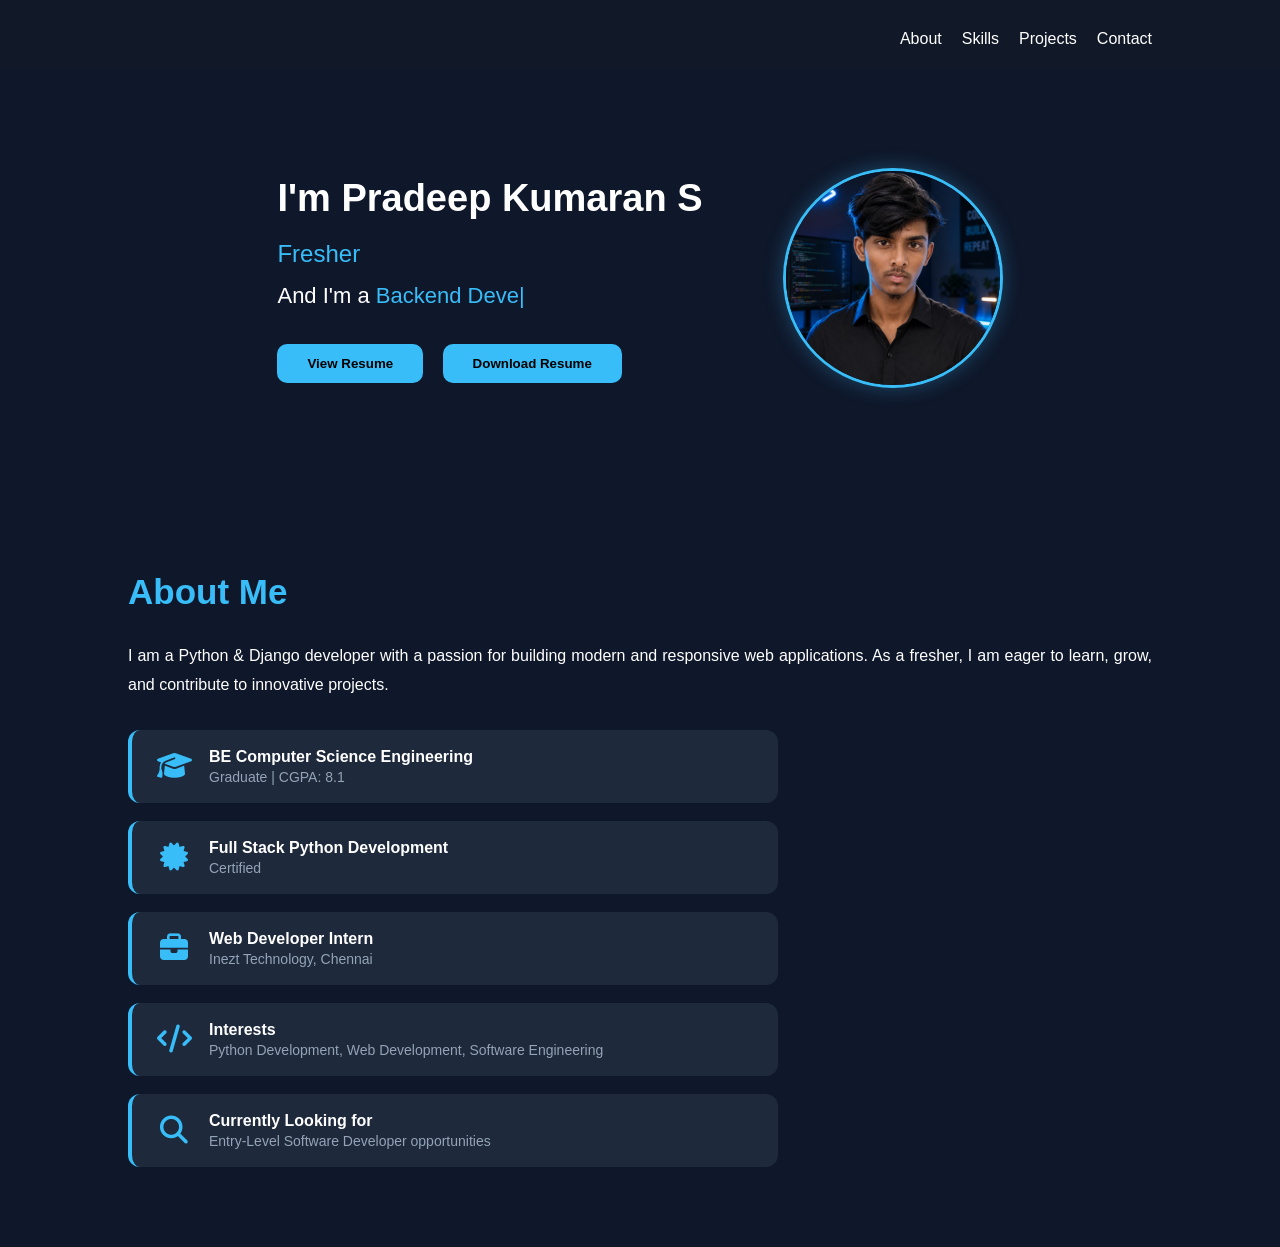
<file: index.html>
<!DOCTYPE html>
<html lang="en">

<head>
    <meta charset="UTF-8">
    <meta name="viewport" content="width=device-width, initial-scale=1.0">
    <title>Pradeep Portfolio</title>

    <link rel="stylesheet" href="https://cdnjs.cloudflare.com/ajax/libs/font-awesome/6.5.1/css/all.min.css">
    <link rel="stylesheet" href="style.css">
</head>

<body>

    <!-- Navbar -->
    <nav>
        <ul>
            <li><a href="#about">About</a></li>
            <li><a href="#skills">Skills</a></li>
            <li><a href="#projects">Projects</a></li>
            <li><a href="#contact">Contact</a></li>
        </ul>
    </nav>

    <!-- Hero Section -->
    <section class="hero">

        <div class="hero-text">
            <h1>I'm Pradeep Kumaran S</h1>
            <p class="fresher-line">Fresher</p>
            <p class="typing-line">And I'm a <span class="typed-text"></span><span class="cursor">|</span></p>
            <button onclick="viewResume()">View Resume</button>
            <button onclick="downloadResume()">Download Resume</button>
        </div>

        <div class="hero-image">
            <img src="images/profile1.jpeg" alt="profile">
        </div>

    </section>

    <!-- About -->
    <section id="about" class="section">

        <h2>About Me</h2>

        <p>
            I am a Python & Django developer with a passion for building modern and responsive web applications. As a fresher, I am eager to learn, grow, and contribute to innovative projects.
        </p>

        <div class="about-details">
            <div class="detail-item">
                <i class="fas fa-graduation-cap"></i>
                <div>
                    <strong>BE Computer Science Engineering</strong>
                    <span>Graduate | CGPA: 8.1</span>
                </div>
            </div>
            <div class="detail-item">
                <i class="fas fa-certificate"></i>
                <div>
                    <strong>Full Stack Python Development</strong>
                    <span>Certified</span>
                </div>
            </div>
            <div class="detail-item">
                <i class="fas fa-briefcase"></i>
                <div>
                    <strong>Web Developer Intern</strong>
                    <span>Inezt Technology, Chennai</span>
                </div>
            </div>
            <div class="detail-item">
                <i class="fas fa-code"></i>
                <div>
                    <strong>Interests</strong>
                    <span>Python Development, Web Development, Software Engineering</span>
                </div>
            </div>
            <div class="detail-item">
                <i class="fas fa-search"></i>
                <div>
                    <strong>Currently Looking for</strong>
                    <span>Entry-Level Software Developer opportunities</span>
                </div>
            </div>
        </div>

    </section>

    <!-- Skills -->
    <section id="skills" class="section hidden">

        <h2>Skills</h2>

        <div class="skill-legend">
            <span><span class="dot advanced"></span> Advanced</span>
            <span><span class="dot intermediate"></span> Intermediate</span>
            <span><span class="dot beginner"></span> Beginner</span>
        </div>

        <div class="skill-group">
            <h3>Advanced</h3>
            <div class="skills-container">
                <div class="skill advanced"><i class="fab fa-python"></i> Python</div>
                <div class="skill advanced"><i class="fab fa-html5"></i> HTML5</div>
                <div class="skill advanced"><i class="fab fa-css3-alt"></i> CSS3</div>
                <div class="skill advanced"><i class="fas fa-code"></i> VS Code</div>
            </div>
        </div>

        <div class="skill-group">
            <h3>Intermediate</h3>
            <div class="skills-container">
                <div class="skill intermediate"><i class="fab fa-python"></i> Django</div>
                <div class="skill intermediate"><i class="fab fa-js"></i> JavaScript</div>
                <div class="skill intermediate"><i class="fab fa-bootstrap"></i> Bootstrap</div>
                <div class="skill intermediate"><i class="fas fa-database"></i> MySQL</div>
                <div class="skill intermediate"><i class="fas fa-database"></i> SQLite</div>
                <div class="skill intermediate"><i class="fab fa-git-alt"></i> Git</div>
                <div class="skill intermediate"><i class="fab fa-github"></i> GitHub</div>
            </div>
        </div>

        <div class="skill-group">
            <h3>Beginner</h3>
            <div class="skills-container">
                <div class="skill beginner"><i class="fab fa-react"></i> React JS</div>
            </div>
        </div>

    </section>

    <!-- Projects -->
    <section id="projects" class="section hidden">

        <h2>Projects</h2>

        <div class="projects-container">

            <div class="project-card">
                <div class="project-info">
                    <h3>Login Page</h3>
                    <p>A clean and responsive login form built with HTML & CSS. Features a modern dark UI with username/password fields and a forgot password link.</p>
                    <div class="project-tech">
                        <span>HTML</span>
                        <span>CSS</span>
                    </div>
                    <div class="project-links">

                        <a href="https://github.com/pradeepcodes-design/projects" target="_blank"><i class="fab fa-github"></i> GitHub Project</a>

                        <a href="projects/login/index.html" target="_blank"><i class="fas fa-external-link-alt"></i> Live Demo</a>

                    </div>
                </div>
            </div>

            <div class="project-card">
                <div class="project-info">
                    <h3>Zomato Landing Page</h3>
                    <p>A visually appealing Zomato-inspired landing page built with HTML & CSS. Features a hero section, food categories, popular locality listings, and a footer — designed to replicate the look and feel of the food delivery platform.</p>
                    <div class="project-tech">
                        <span>HTML</span>
                        <span>CSS</span>
                    </div>
                    <div class="project-links">
                        <a href="projects/zomato/zomoto.html" target="_blank"><i class="fas fa-external-link-alt"></i> Live Demo</a>
                        <a href="https://github.com/pradeepcodes-design" target="_blank"><i class="fab fa-github"></i> View Profile</a>
                    </div>
                </div>
            </div>

            <div class="project-card">
                <div class="project-info">
                    <h3>Beauty Mart Web Page</h3>
                    <p>A responsive beauty products landing page built with HTML, CSS & JavaScript. Features a dynamic product grid with 6 beauty items loaded from JavaScript, a sticky navigation bar with smooth scrolling, a contact form with validation, and an elegant dark theme with gold accents. Fully responsive across all screen sizes.</p>
                    <div class="project-tech">
                        <span>HTML</span>
                        <span>CSS</span>
                        <span>JavaScript</span>
                    </div>
                    <div class="project-links">
                        <a href="projects/beaty-mart/index.html" target="_blank"><i class="fas fa-external-link-alt"></i> Live Demo</a>
                        <a href="https://github.com/pradeepcodes-design/beaty_mart" target="_blank"><i class="fab fa-github"></i> GitHub</a>
                    </div>
                </div>
            </div>

            <div class="project-card">
                <div class="project-info">
                    <h3>Simple Calculator</h3>
                    <p>A clean and functional calculator built with HTML, CSS & JavaScript. Supports basic operations (+, -, *, /), clear, delete, and error handling — with a modern purple gradient design and color-coded buttons.</p>
                    <div class="project-tech">
                        <span>HTML</span>
                        <span>CSS</span>
                        <span>JavaScript</span>
                    </div>
                    <div class="project-links">
                        <a href="https://github.com/pradeepcodes-design/calculator" target="_blank"><i class="fab fa-github"></i> GitHub Project</a>
                        <a href="projects/calculator/index.html" target="_blank"><i class="fas fa-external-link-alt"></i> Live Demo</a>
                    </div>
                </div>
            </div>

            <div class="project-card">
                <div class="project-info">
                    <h3>ShopCart – E-Commerce Web Application</h3>
                    <p>A responsive e-commerce platform that allows users to browse products, manage shopping carts, and place orders efficiently. Built using Python, Django, HTML, CSS, JavaScript, and Bootstrap to deliver a seamless online shopping experience.</p>
                    <div class="project-tech">
                        <span>Python</span>
                        <span>Django</span>
                        <span>HTML5</span>
                        <span>CSS3</span>
                        <span>JavaScript</span>
                        <span>Bootstrap</span>
                        <span>SQLite</span>
                    </div>
                    <div class="project-links">
                        <a href="https://github.com/pradeepcodes-design" target="_blank"><i class="fab fa-github"></i> View Profile</a>
                    </div>
                </div>
            </div>

            <div class="project-card">
                <div class="project-info">
                    <h3>Student Management System</h3>
                    <p>A Django-based web application for managing student records and marks. Supports CRUD operations, marks entry with auto-calculated total, percentage, grade, and pass/fail results, along with a search feature.</p>
                    <div class="project-tech">
                        <span>Python</span>
                        <span>Django</span>
                        <span>HTML5</span>
                        <span>CSS3</span>
                        <span>SQLite</span>
                    </div>
                    <div class="project-links">
                        <a href="https://github.com/pradeepcodes-design" target="_blank"><i class="fab fa-github"></i> View Profile</a>
                    </div>
                </div>
            </div>

        </div>

    </section>

    <!-- Contact -->
    <section id="contact" class="section contact-section hidden">

        <h2>Contact</h2>

        <div class="contact-links">
            <a href="mailto:ppradeep70898@gmail.com" class="contact-item">
                <i class="fa-solid fa-envelope"></i>
                <span>ppradeep70898@gmail.com</span>
            </a>

            <a href="https://www.linkedin.com/in/pradeep-kumaran" target="_blank" rel="noopener noreferrer" class="contact-item">
                <i class="fa-brands fa-linkedin"></i>
                <span>LinkedIn</span>
            </a>

            <a href="https://github.com/pradeepcodes-design" target="_blank" rel="noopener noreferrer" class="contact-item">
                <i class="fa-brands fa-github"></i>
                <span>GitHub</span>
            </a>

            <a href="https://www.naukri.com/mnjuser/profile/s-pradeep-kumaran" target="_blank" rel="noopener noreferrer" class="contact-item">
                <i class="fa-solid fa-briefcase"></i>
                <span>Naukri</span>
            </a>

            <div class="contact-item">
                <i class="fa-solid fa-location-dot"></i>
                <span>Vellore, Tamil Nadu | Open to Remote</span>
            </div>
        </div>

    </section>

    <script src="script.js"></script>

</body>

</html>
</file>
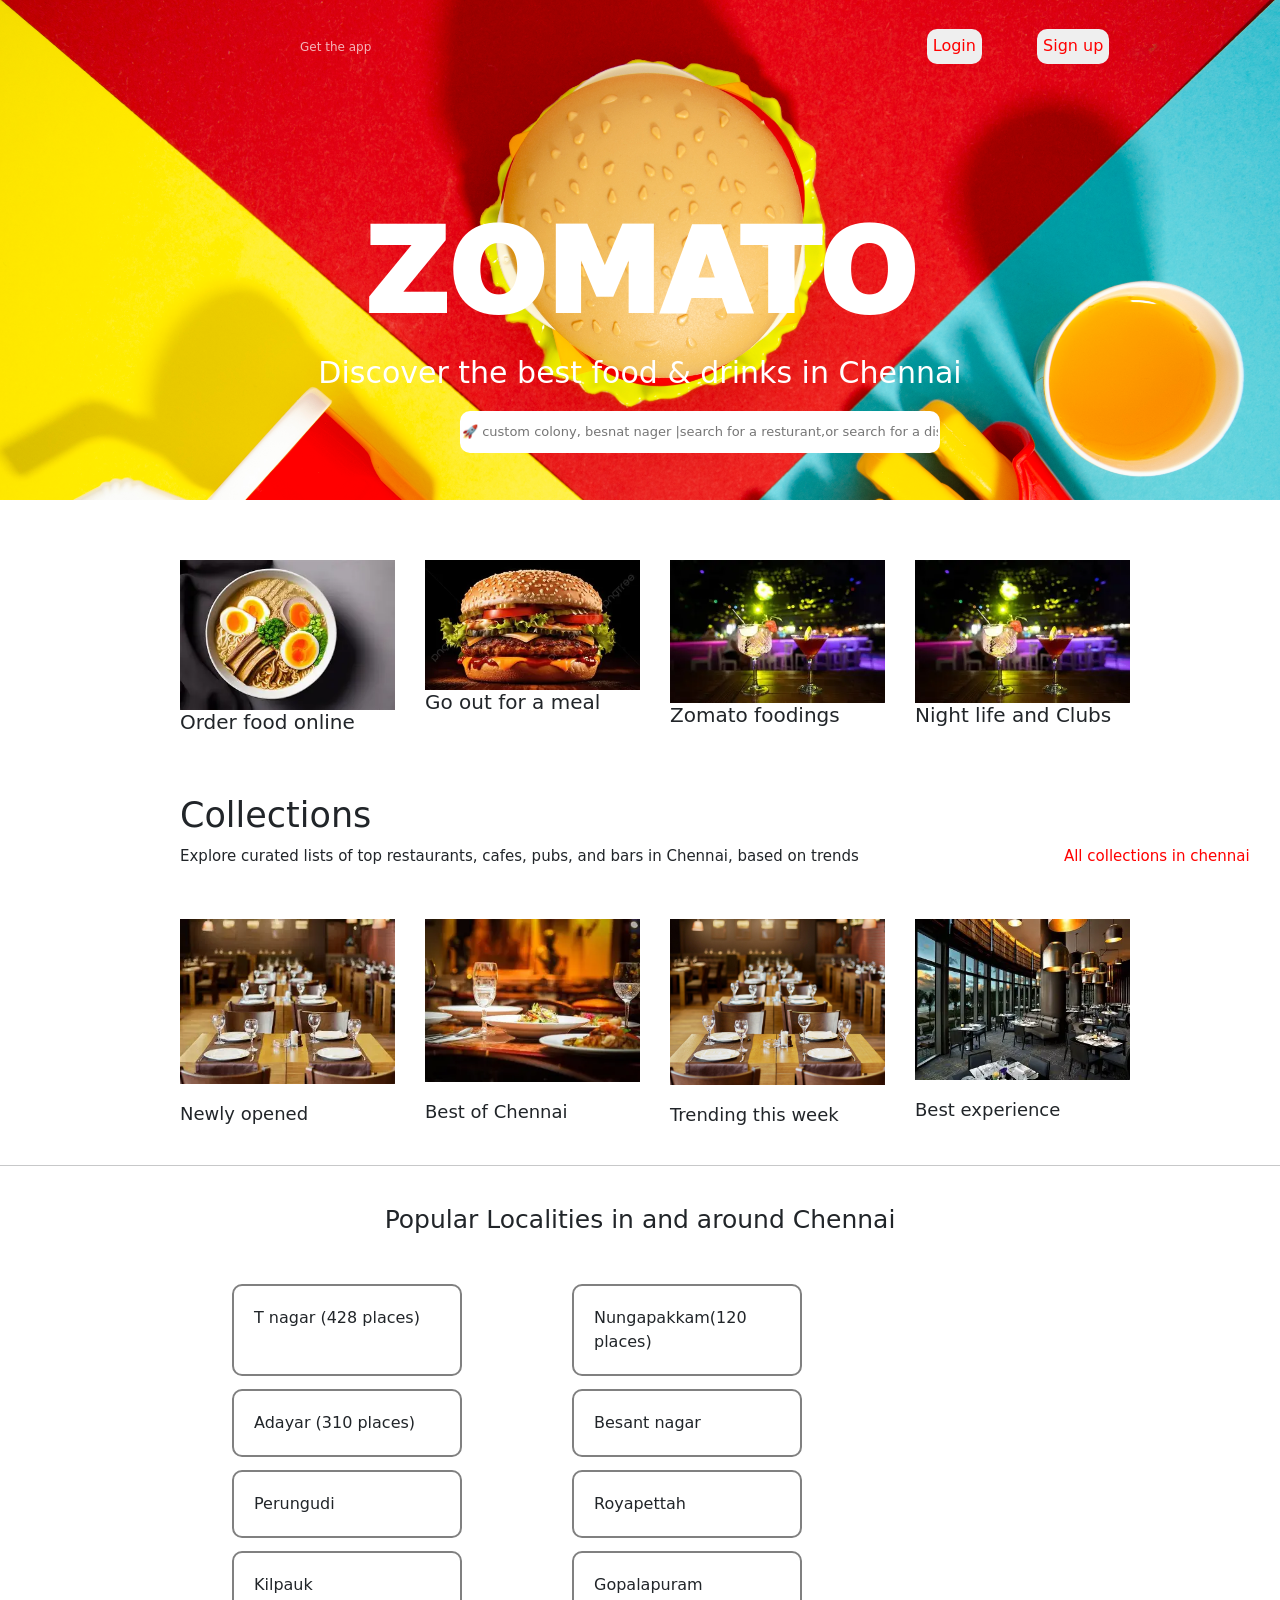
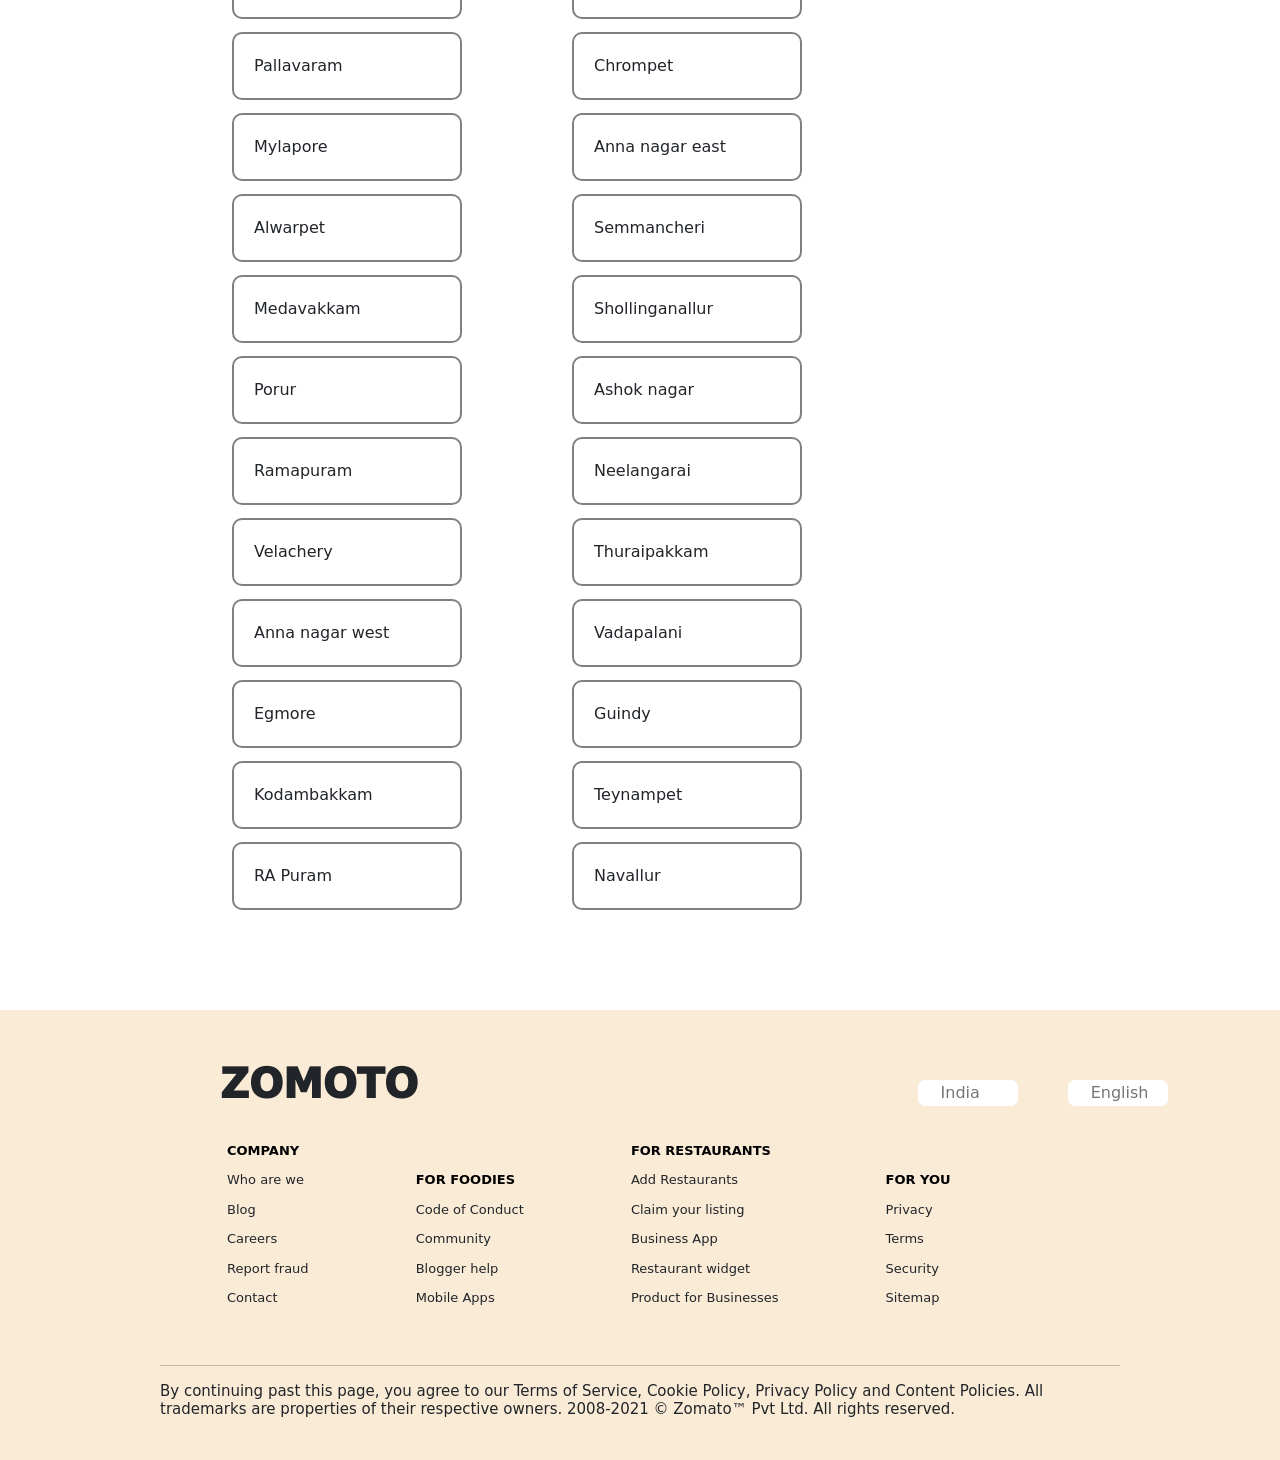
<file: zomato/zomoto.html>
<!DOCTYPE html>
<html lang="en">
<head>
    <meta charset="UTF-8">
    <meta name="viewport" content="width=device-width, initial-scale=1.0">
    <title>zomoto web page</title>
    <link rel="stylesheet" href="./zomoto.css">
    <link href="https://cdn.jsdelivr.net/npm/bootstrap@5.3.8/dist/css/bootstrap.min.css" rel="stylesheet" integrity="sha384-sRIl4kxILFvY47J16cr9ZwB07vP4J8+LH7qKQnuqkuIAvNWLzeN8tE5YBujZqJLB" crossorigin="anonymous">
</head>
<body>
    

    <div class="header" style="background-image: url(./images/fastfood4.png.jpg);">

       
        <h2>Get the app </h2>
        <button class="lg">Login</button> 
        <button class="su">Sign up</button>


        <h1>ZOMATO</h1>
        <p>Discover the best food & drinks in Chennai</p>
        <input type="text" placeholder="🚀 custom colony, besnat nager |search for a resturant,or search for a dish" >
    </div>



    <div class="cardcontent">

        <div class="card1" style="width: 14rem;">
  <img src="./images/card2.webp" class="card-img-top" alt="...">
  <div class="card-body">
    <h5 class="card-title">Order food online</h5>
  </div>
</div>
    



      <div class="card2" style="width: 14rem;">
  <img src="./images/card6.webp" class="card-img-top" alt="...">
  <div class="card-body">
    <h5 class="card-title">Go out for a meal</h5>
  </div>
</div>



    <div class="card3" style="width: 14rem;">
  <img src="./images/card4.webp" class="card-img-top" alt="...">
  <div class="card-body">
    <h5 class="card-title">Zomato foodings</h5>
  </div>
</div>


    <div class="card4" style="width: 14rem;">
  <img src="./images/card4.webp" class="card-img-top" alt="...">
  <div class="card-body">
    <h5 class="card-title">Night life and Clubs</h5>
  </div>
</div>

    </div>


    <div class="content">

      <h3>Collections</h3>
      <p class="p1">Explore curated lists of top restaurants, cafes, pubs, and bars in Chennai, based on trends</p>
      <p class="p2">All collections in chennai</p>


    </div>


    <div class="details">
     <div class="carda" style="width: 14rem;">
  <img src="./images/carda.webp" class="card-img-top" alt="...">
  <div class="card-body">
    <h5 class="card-title">Newly opened</h5>
  
  </div>
</div>
    



      <div class="cardb" style="width: 14rem;">
  <img src="./images/cardb.webp" class="card-img-top" alt="...">
  <div class="card-body">
    <h5 class="card-title">Best of Chennai</h5>
    
  </div>
</div>



    <div class="cardc" style="width: 14rem;">
  <img src="./images/carde.jpg" class="card-img-top" alt="...">
  <div class="card-body">
    <h5 class="card-title">Trending this week</h5>
    
  </div>
</div>


    <div class="cardd" style="width: 14rem;">
  <img src="./images/cardd.webp" class="card-img-top" alt="...">
  <div class="card-body">
    <h5 class="card-title">Best experience</h5>
    
  </div>
</div>


    </div>


  <br>
  <hr>
  <p class="p3">Popular Localities in and around Chennai</p>

  <div class="boxes">

    <ul>
      <li>T nagar (428 places)</li>
      <li>Nungapakkam(120 places)</li>
      <li>Adayar (310 places)</li>
      <li>Besant nagar</li>
      <li>Perungudi</li>
      <li>Royapettah</li>
      <li>Kilpauk</li>
      <li>Gopalapuram</li>
      <li>Pallavaram</li>
      <li>Chrompet</li>
      <li>Mylapore</li>
      <li>Anna nagar east</li>
      <li>Alwarpet</li>
      <li>Semmancheri</li>
      <li>Medavakkam</li>
      <li>Shollinganallur</li>
      <li>Porur</li>
      <li>Ashok nagar</li>
      <li>Ramapuram</li>
      <li>Neelangarai</li>
      <li>Velachery</li>
      <li>Thuraipakkam</li>
      <li>Anna nagar west</li>
      <li>Vadapalani</li>
      <li>Egmore</li>
      <li>Guindy</li>
      <li>Kodambakkam</li>
      <li>Teynampet</li>
      <li>RA Puram</li>
      <li>Navallur</li>
    </ul>
  </div>


  <div class="footer">


    <h1 class="title">ZOMOTO</h1>
    <input  type="text" placeholder="    India">
    <input  type="text" placeholder="    English">


    <ul class="end">
      <li style="color: black;"><b>COMPANY</b></li>
      <li>Who are we</li>
      <li>Blog</li>
      <li>Careers</li>
      <li>Report fraud</li>
      <li>Contact</li>
    </ul>

    <ul class="end2">
   

      <li style="color: black;"><b>FOR FOODIES</b></li>
      <li>Code of Conduct</li>
      <li>Community</li>
      <li>Blogger help</li>
      <li>Mobile Apps</li>
      <li></li>
      <li></li>
    </ul>


    <ul class="end3">
      <li style="color: black;"><b>FOR RESTAURANTS</b></li>
      <li>Add Restaurants</li>
      <li>Claim your listing</li>
      <li>Business App</li>
      <li>Restaurant widget</li>
      <li>Product for Businesses</li>
    </ul>



    <ul class="end4">
      <li style="color: black;"><b>FOR YOU</b></li>
      <li>Privacy</li>
      <li>Terms</li>
      <li>Security</li>
      <li>Sitemap</li>
      
    </ul>




    <hr class="line">
    <h4>By continuing past this page, you agree to our Terms of Service, Cookie Policy, Privacy Policy and Content Policies. All trademarks are properties of their respective owners. 2008-2021 © Zomato™ Pvt Ltd. All rights reserved.</h4>
  </div>

    


    
   



    








    <script src="https://cdn.jsdelivr.net/npm/bootstrap@5.3.8/dist/js/bootstrap.bundle.min.js" integrity="sha384-FKyoEForCGlyvwx9Hj09JcYn3nv7wiPVlz7YYwJrWVcXK/BmnVDxM+D2scQbITxI" crossorigin="anonymous"></script>
</body>
</html>
</file>
<file: style.css>
*{
    margin:0;
    padding:0;
    box-sizing:border-box;
}

body{
    font-family:Arial, sans-serif;
    background:#0f172a;
    color:white;
}

/* Navbar */

nav{
    display:flex;
    justify-content:flex-end;
    align-items:center;
    padding:30px 10% 20px;
    background:#111827;
    position:sticky;
    top:0;
}

nav ul{
    display:flex;
    list-style:none;
    gap:20px;
}

nav a{
    color:white;
    text-decoration:none;
}

nav a:hover{
    color:#38bdf8;
}

/* Hero */

.hero{
    display:flex;
    justify-content:center;
    align-items:center;
    gap:80px;
    padding:100px 10%;
}

.hero-text{
    max-width:500px;
}

.hero h1{
    font-size:38px;
    white-space:nowrap;
}

.hero p{
    font-size:24px;
    color:#38bdf8;
    margin-top:20px;
}

.hero .greeting{
    font-size:18px;
    color:white;
    margin-top:0;
}

.fresher-line{
    font-size:20px;
    color:#94a3b8;
    margin-top:10px;
}

.hero .typing-line{
    font-size:22px;
    color:white;
    margin-top:15px;
}

.typed-text{
    color:#38bdf8;
}

.cursor{
    color:#38bdf8;
    animation:blink 0.7s infinite;
}

@keyframes blink{
    0%,50%{opacity:1;}
    51%,100%{opacity:0;}
}

.hero button{
    margin-top:35px;
    margin-right:15px;
    padding:12px 30px;
    border:none;
    border-radius:10px;
    background:#38bdf8;
    color:black;
    font-weight:bold;
    cursor:pointer;
    transition:transform 0.3s, box-shadow 0.3s, background 0.3s, color 0.3s;
}

.hero button:hover{
    transform:translateY(-3px);
    box-shadow:0 5px 15px rgba(56,189,248,0.4);
    background:white;
    color:#0f172a;
}

.hero-image img{
    width:220px;
    height:220px;
    border-radius:50%;
    object-fit:cover;
    object-position:50% 30%;
    border:3px solid #38bdf8;
    box-shadow:0 0 20px rgba(56,189,248,0.3);
    transition:transform 0.3s, box-shadow 0.3s;
}

.hero-image img:hover{
    transform:scale(1.05);
    box-shadow:0 0 30px rgba(56,189,248,0.6);
}

/* Sections */

.section{
    padding:80px 10%;
}

.hidden{
    display:none;
}

h2{
    margin-bottom:30px;
    color:#38bdf8;
    font-size:35px;
}

#about p{
    line-height:1.8;
    text-align:justify;
}

/* About Details */

.about-details{
    display:flex;
    flex-direction:column;
    gap:18px;
    margin-top:30px;
    max-width:650px;
}

.detail-item{
    display:flex;
    align-items:center;
    gap:15px;
    background:#1e293b;
    padding:18px 22px;
    border-radius:12px;
    border-left:4px solid #38bdf8;
    transition:transform 0.3s, box-shadow 0.3s;
}

.detail-item:hover{
    transform:translateX(5px);
    box-shadow:0 4px 15px rgba(56,189,248,0.2);
}

.detail-item i{
    font-size:28px;
    color:#38bdf8;
    min-width:40px;
    text-align:center;
}

.detail-item div{
    display:flex;
    flex-direction:column;
    gap:3px;
}

.detail-item strong{
    font-size:16px;
    color:white;
}

.detail-item span{
    font-size:14px;
    color:#94a3b8;
}

/* Skills */

.skill-legend{
    display:flex;
    gap:25px;
    margin-bottom:30px;
    flex-wrap:wrap;
}

.skill-legend span{
    display:flex;
    align-items:center;
    gap:8px;
    font-size:14px;
    color:#94a3b8;
}

.dot{
    width:12px;
    height:12px;
    border-radius:50%;
    display:inline-block;
}

.dot.advanced{background:#22c55e;}
.dot.intermediate{background:#eab308;}
.dot.beginner{background:#3b82f6;}

.skill-group{
    margin-bottom:30px;
}

.skill-group h3{
    font-size:18px;
    color:#94a3b8;
    margin-bottom:15px;
    padding-left:5px;
    border-left:3px solid #38bdf8;
    padding-left:12px;
}

.skills-container{
    display:flex;
    flex-wrap:wrap;
    gap:15px;
}

.skill{
    background:#1e293b;
    padding:20px 28px;
    border-radius:12px;
    display:flex;
    align-items:center;
    gap:10px;
    font-size:14px;
    font-weight:600;
    box-shadow:0 4px 10px rgba(0,0,0,0.2);
    transition:transform 0.3s, box-shadow 0.3s, background 0.3s, color 0.3s;
    border-bottom:3px solid transparent;
}

.skill.advanced{border-bottom-color:#22c55e;}
.skill.intermediate{border-bottom-color:#eab308;}
.skill.beginner{border-bottom-color:#3b82f6;}

.skill i{
    font-size:24px;
    color:#38bdf8;
    transition:transform 0.3s;
}

.skill:hover{
    transform:translateY(-5px);
    box-shadow:0 5px 15px rgba(56,189,248,0.3);
    background:#38bdf8;
    color:black;
}

.skill:hover i{
    transform:scale(1.2) rotate(10deg);
    color:black;
}

/* Project */

.projects-container{
    display:flex;
    flex-wrap:wrap;
    gap:25px;
}

.project-card{
    background:#1e293b;
    padding:25px;
    border-radius:15px;
    flex:1 1 300px;
    max-width:400px;
    border-bottom:3px solid #38bdf8;
    box-shadow:0 4px 10px rgba(0,0,0,0.2);
    transition:transform 0.3s, box-shadow 0.3s, background 0.3s;
}

.project-card:hover{
    transform:translateY(-5px);
    box-shadow:0 8px 20px rgba(56,189,248,0.3);
    background:#334155;
}

.project-info h3{
    font-size:20px;
    margin-bottom:12px;
    color:#38bdf8;
}

.project-info p{
    font-size:14px;
    line-height:1.6;
    color:#cbd5e1;
    margin-bottom:15px;
}

.project-tech{
    display:flex;
    flex-wrap:wrap;
    gap:8px;
    margin-bottom:18px;
}

.project-tech span{
    background:#0f172a;
    color:#38bdf8;
    padding:4px 12px;
    border-radius:20px;
    font-size:12px;
    font-weight:600;
}

.project-links{
    display:flex;
    gap:15px;
}

.project-links a{
    color:white;
    text-decoration:none;
    font-size:14px;
    font-weight:600;
    transition:color 0.3s;
}

.project-links a:hover{
    color:#38bdf8;
}

.project-links i{
    margin-right:5px;
}

/* Contact */

.contact-section{
    padding:80px 10%;
}

.contact-section h2{
    color:#00d4ff;
    margin-bottom:20px;
    font-size:28px;
}

.resume-buttons{
    display:flex;
    gap:12px;
    margin-bottom:28px;
}

.btn-primary, .btn-secondary{
    padding:10px 20px;
    border-radius:6px;
    text-decoration:none;
    font-weight:600;
    transition:all 0.2s ease;
}

.btn-primary{
    background:#00d4ff;
    color:#0a0a0a;
}

.btn-primary:hover{
    background:#00b8e6;
}

.btn-secondary{
    border:1px solid #00d4ff;
    color:#00d4ff;
}

.btn-secondary:hover{
    background:#00d4ff;
    color:#0a0a0a;
}

.contact-links{
    display:flex;
    flex-direction:column;
    gap:16px;
}

.contact-item{
    display:flex;
    align-items:center;
    gap:12px;
    color:#e0e0e0;
    text-decoration:none;
    font-size:16px;
    transition:color 0.2s ease;
}

.contact-item:hover{
    color:#00d4ff;
}

.contact-item i{
    color:#00d4ff;
    font-size:18px;
    width:20px;
}

/* Mobile */

@media(max-width:768px){
    nav{
        justify-content:center;
        padding:20px 5%;
    }

    nav ul{
        gap:12px;
        flex-wrap:wrap;
        justify-content:center;
    }

    .hero{
        flex-direction:column-reverse;
        text-align:center;
        gap:30px;
        padding:60px 5%;
    }

    .hero h1{
        font-size:28px;
        white-space:normal;
    }

    .hero p{
        font-size:18px;
    }

    .hero button{
        margin-right:8px;
        padding:10px 20px;
        font-size:14px;
    }

    .hero-image img{
        width:180px;
        height:180px;
    }

    .section{
        padding:40px 5%;
    }

    h2{
        font-size:28px;
    }
}
</file>
<file: zomato/zomoto.css>
body{
    padding: 0%;
    margin: 0%;
}
.header{
    width: 100%;
    height: 500px;
    background-repeat: no-repeat;
    background-size: cover
}
.header h1{
    color: white;
    font-size: 115px;
    text-align: center;
    padding-top: 140px;
    font-weight: 1000;
}
.header p{
    color: white;
    text-align: center;
    font-size: 30px;
}
.header input{
    margin-left: 460px;
    width: 480px;
    height: 42px;
    border-radius: 10px;
    font-size: 13px;
    border: none;
    
}
.header h2{
    font-size: 12px;
    color: white;
    margin-left: 300px;
    padding-top: 40px;
    opacity: 0.7;
    display: inline-block;
}
.lg{
    margin-left: 43%;
    border-radius: 10px;
    display: inline-block;
    height: 35px;
    color: red;
    border: none;
    outline: none;
}
.su{
    margin-left: 50px;
    border-radius: 10px;
    display: inline;
    height: 35px;
    color: red;
    border: none;
    outline: none;
}

.cardcontent{
    display: flex;
    flex-direction: row;
    flex-wrap: nowrap;
    margin-top: 60px;
    
}
.card1{
    margin-left: 180px;
}
.card2{
    margin-left: 30px;
}
.card3{
    margin-left: 30px;
}
.card4{
    margin-left: 30px;
    margin-right: 150px;
}
.content h3{
    margin-top: 60px;
    margin-left: 180px;
    font-size: 35px;
}

.p1{
    margin-left: 180px;
    font-size: 15px;
    display: inline-block;
}
.p2{
    font-size: 15px;
    display: inline-block;
    margin-left: 200px;
    color: red;
}

 .details{
    display: flex;
    flex-direction: row;
    flex-wrap: nowrap;
    margin-top: 35px;
    
}
.carda{
    margin-left: 180px;
    
}
.cardb{
    margin-left: 30px;
}
.cardc{
    margin-left: 30px;
}
.cardd{
    margin-left: 30px;
    margin-right: 150px;
} 


.details h5{

    font-size: 18px;
    margin-top: 19px;
}
.p3{
    text-align: center;
    font-size: 25px;
    margin-top: 35px;
    margin-bottom: 45px;
}

.boxes ul li{
    list-style-type: none;
    padding: 20px;
    display: flex;
    
    
}

 .boxes li{
    border: 2px solid gray;
    width: 230px;
    border-radius: 10px;
}

.boxes ul{
    display: flex;
    flex-wrap: wrap;
    flex-direction: row;
    margin-left: 200px;
    margin-right: 200px;
    gap: 13px 110px;
    
}

.footer{
    width: 100%;
    height: 450px;
    background-color:antiquewhite;
    margin-top: 100px;
}
.footer h1{
    margin-left: 220px;
    padding-top: 50px;
    font-weight: 1000;
    display: inline-block;
    margin-right: 450px;

}
.footer input{

    width: 100px;
    margin-left: 45px;
    outline: none;
    border-radius: 7px;
    border: none;
}
.end{
    list-style-type: none;
    display: inline-block;
    outline: none;
    margin-left: 190px;
    margin-top: 20px;

    
}
.end li{
    padding: 5px;
    font-size: small;
    
    
}

.end2{
    list-style-type: none;
    outline: none;
    margin-left: 60px;
    
    display: inline-block;

}
.end2 li{
    padding: 5px;
    font-size: small;
    
}
.end3{
    list-style-type: none;
    margin-left: 60px;
    display: inline-block;
}
.end3 li{
    padding: 5px;
    font-size: small;
    
}

.end4{
    list-style-type: none;
    margin-left: 60px;
    display: inline-block;
}
.end4 li{
    padding: 5px;
    font-size: small;
    

}

.line{
    margin-left: 160px;
    margin-right: 160px;
}


.footer h4{
    font-size: 15px;
     margin-left: 160px;
    margin-right: 160px;
}
</file>
